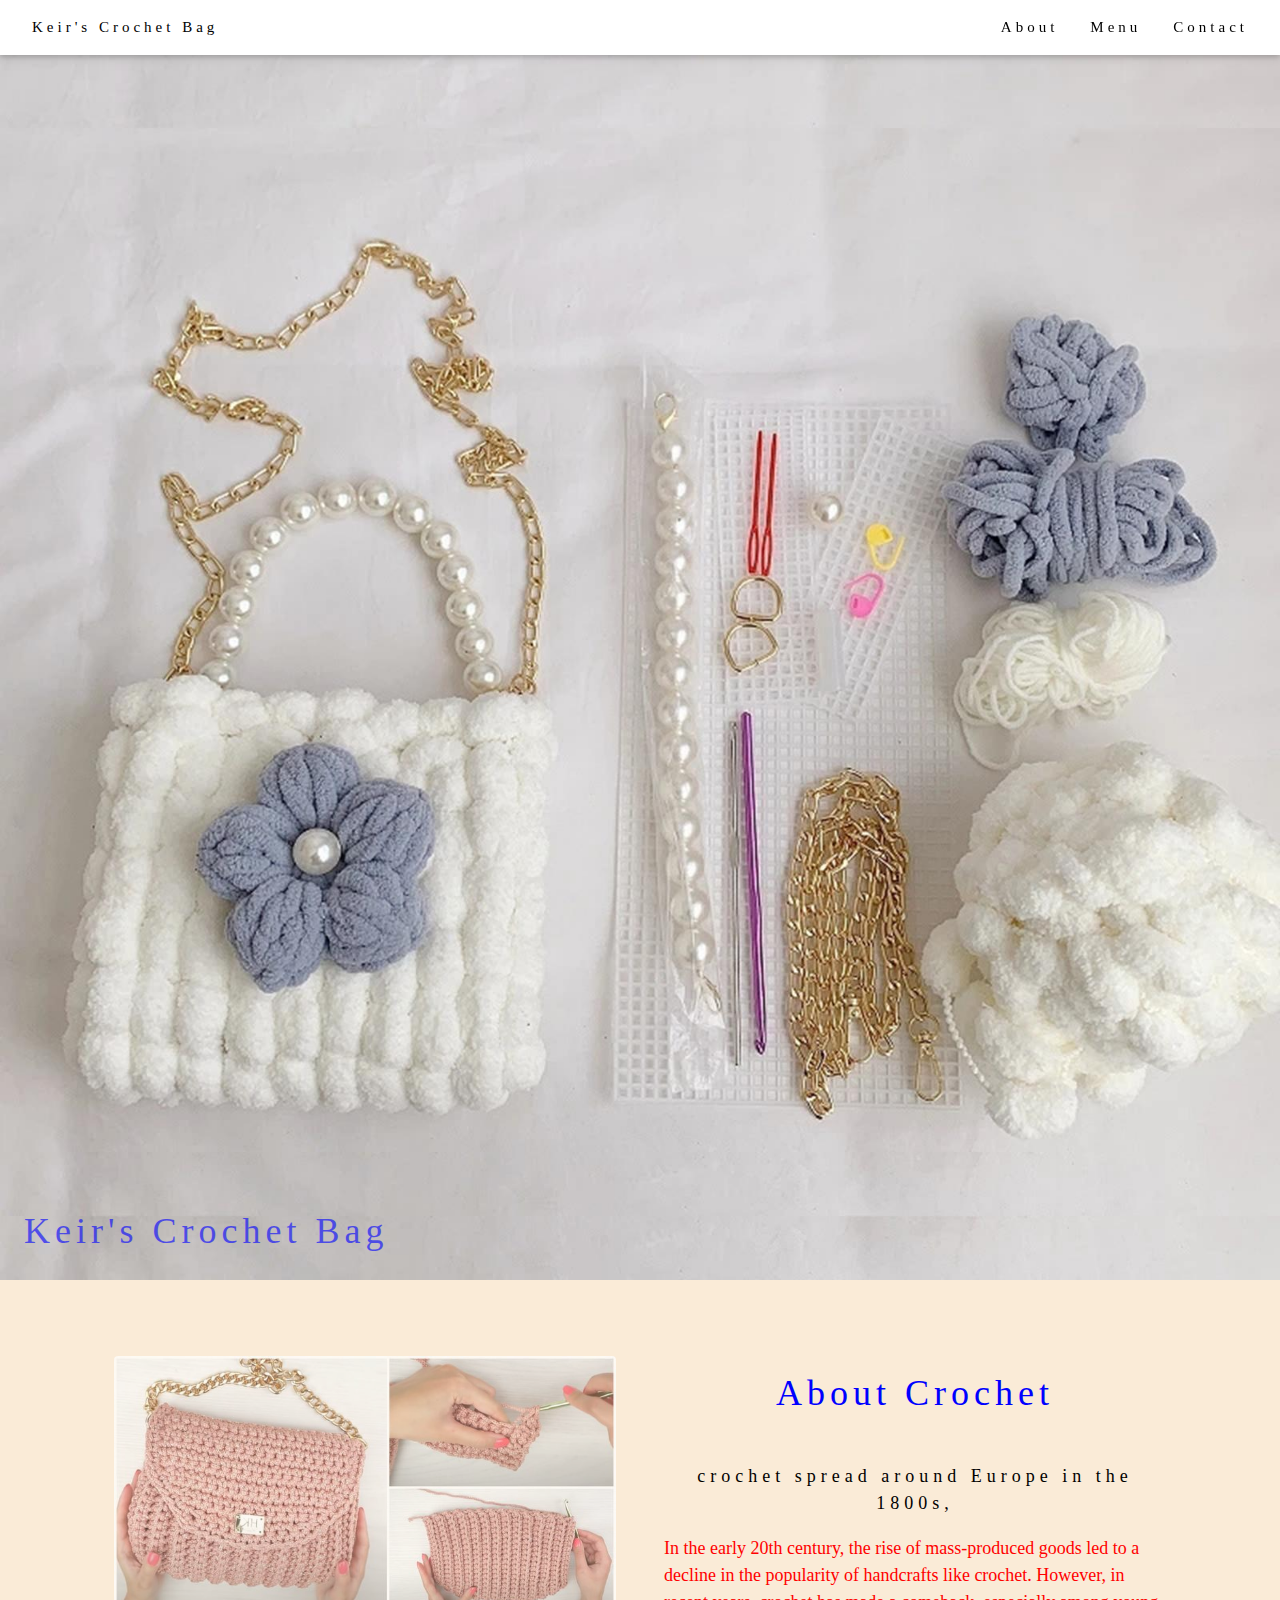
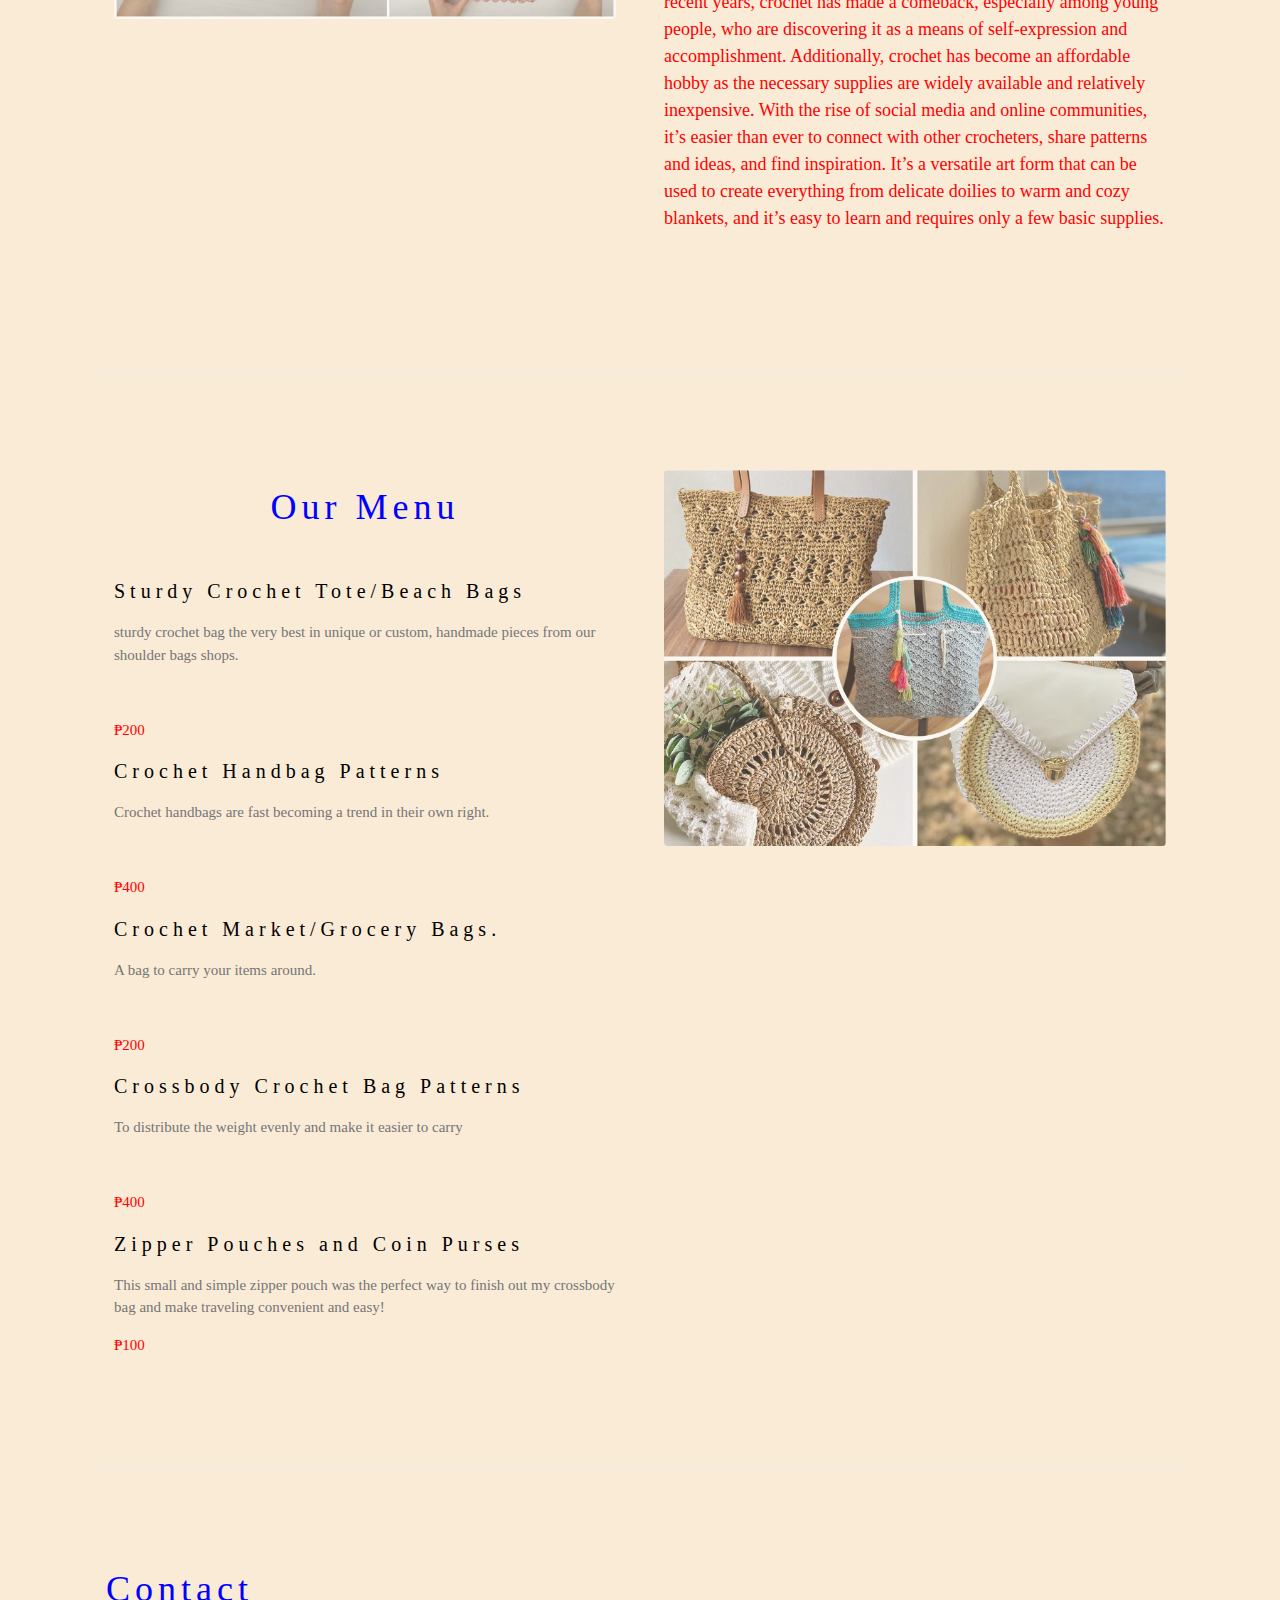
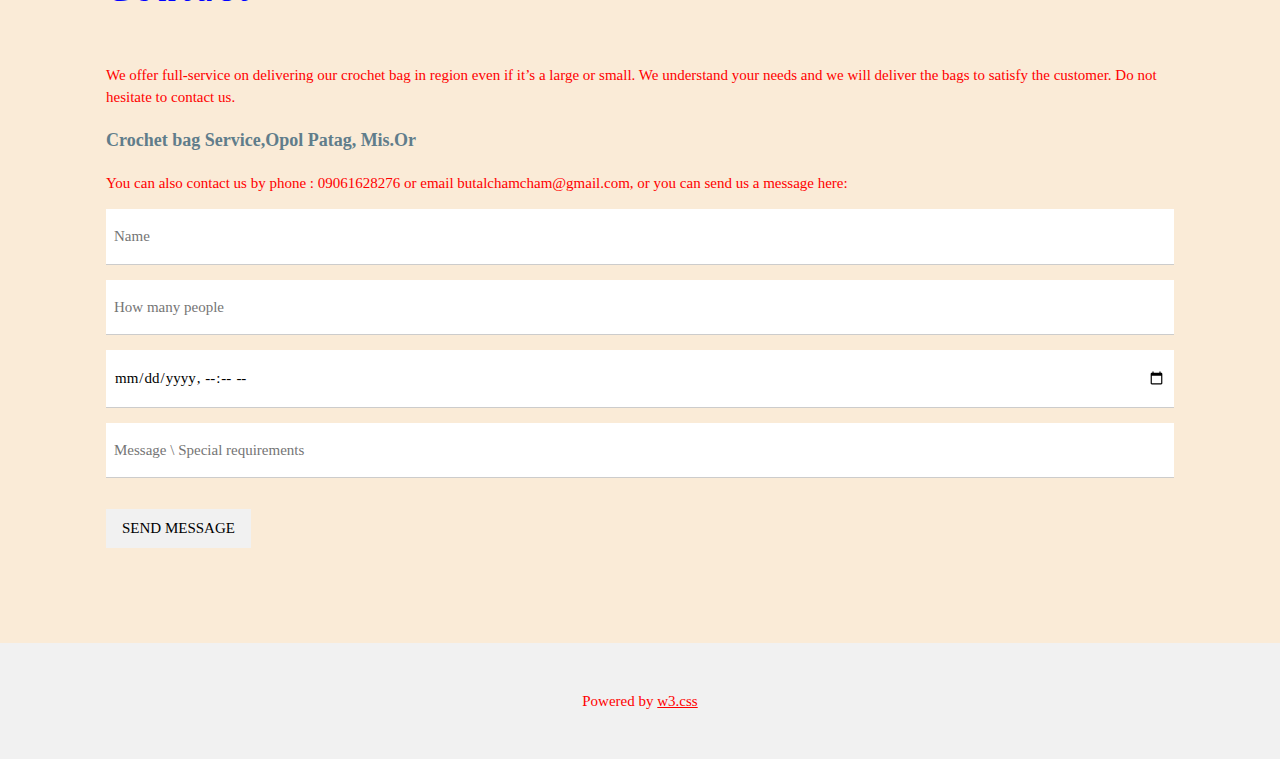
<file: index.html>
<!DOCTYPE html>
<html>
<head>
<title>W3.CSS Template</title>
<meta charset="UTF-8">
<meta name="viewport" content="width=device-width, initial-scale=1">
<link rel="stylesheet" href="https://www.w3schools.com/w3css/4/w3.css">
<link rel="stylesheet" href="style.css">


<style>
body {font-family: "Times New Roman", Georgia, Serif;}
h1, h2, h3, h4, h5, h6 {
  font-family: "Playfair Display";
  letter-spacing: 5px;
}
</style>
</head>
<body style="background-color: antiquewhite;">

<!-- Navbar (sit on top) -->
<div class="w3-top">
  <div class="w3-bar w3-white w3-padding w3-card" style="letter-spacing:4px;">
    <a href="#home" class="w3-bar-item w3-button">Keir's Crochet Bag</a>
    <!-- Right-sided navbar links. Hide them on small screens -->
    <div class="w3-right w3-hide-small">
      <a href="#about" class="w3-bar-item w3-button">About</a>
      <a href="#menu" class="w3-bar-item w3-button">Menu</a>
      <a href="#contact" class="w3-bar-item w3-button">Contact</a>
    </div>
  </div>
</div>

<!-- Header -->
<header class="w3-display-container w3-content w3-wide" style="max-width:2000px;min-width:800px" id="home">
  <img class="w3-image" src="crochet3.jpg" alt="crochet3" width="1900" height="900">
  <div class="w3-display-bottomleft w3-padding-large w3-opacity">
    <h1 class="w3-xxlarge">Keir's Crochet Bag</h1>
  </div>
</header>

<!-- Page content -->
<div class="w3-content" style="max-width:1100px">

  <!-- About Section -->
  <div class="w3-row w3-padding-64" id="about">
    <div class="w3-col m6 w3-padding-large w3-hide-small">
     <img src="Crochet.jpg" class="w3-round w3-image w3-opacity-min" alt="Table Setting" width="700" height="850">
    </div>

    <div class="w3-col m6 w3-padding-large">
      <h1 class="w3-center">About Crochet</h1><br>
      <h5 class="w3-center"> crochet spread around Europe in the 1800s, </h5>
      <p class="w3-large">In the early 20th century, the rise of mass-produced goods led to a decline in the popularity of handcrafts like crochet. However, in recent years, crochet has made a comeback, especially among young people, who are discovering it as a means of self-expression and accomplishment. Additionally, crochet has become an affordable hobby as the necessary supplies are widely available and relatively inexpensive.
        With the rise of social media and online communities, it’s easier than ever to connect with other crocheters, share patterns and ideas, and find inspiration. It’s a versatile art form that can be used to create everything from delicate doilies to warm and cozy blankets, and it’s easy to learn and requires only a few basic supplies.<span class="w3-tag w3-light-grey"></span> </p>
    </div>
  </div>
  
  <hr>
  
  <!-- Menu Section -->
  <div class="w3-row w3-padding-64" id="menu">
    <div class="w3-col l6 w3-padding-large">
      <h1 class="w3-center">Our Menu</h1><br>
      <h4>Sturdy Crochet Tote/Beach Bags</h4>
      <p class="w3-text-grey"> sturdy crochet bag  the very best in unique or custom, handmade pieces from our shoulder bags shops.</p><br>
      <p> ₱200</p>
    
      <h4>Crochet Handbag Patterns</h4>
      <p class="w3-text-grey">Crochet handbags are fast becoming a trend in their own right. </p><br>
      <p> ₱400</p>
    
      <h4>Crochet Market/Grocery Bags.</h4>
      <p class="w3-text-grey"> A bag to carry your items around. </p><br>
      <p> ₱200</p>

      <h4>Crossbody Crochet Bag Patterns</h4>
      <p class="w3-text-grey">To distribute the weight evenly and make it easier to carry </p><br>
      <p> ₱400</p>
    
      <h4>Zipper Pouches and Coin Purses</h4>
      <p class="w3-text-grey">This small and simple zipper pouch was the perfect way to finish out my crossbody bag and make traveling convenient and easy! </p> 
      <p> ₱100</p>   
    </div>
    
    <div class="w3-col l6 w3-padding-large">
      <img src="crochet2.jpg" class="w3-round w3-image w3-opacity-min" alt="Menu" style="width:100%">
    </div>
  </div>

  <hr>

  <!-- Contact Section -->
  <div class="w3-container w3-padding-64" id="contact">
    <h1>Contact</h1><br>
    <p>We offer full-service on delivering our crochet bag in region even if it’s a large or small. We understand your needs and we will deliver the bags to satisfy the customer. Do not hesitate to contact us.</p>
    <p class="w3-text-blue-grey w3-large"><b>Crochet bag Service,Opol Patag, Mis.Or</b></p>
    <p>You can also contact us by phone : 09061628276 or email butalchamcham@gmail.com, or you can send us a message here:</p>
    <form action="/action_page.php" target="_blank">
      <p><input class="w3-input w3-padding-16" type="text" placeholder="Name" required name="Name"></p>
      <p><input class="w3-input w3-padding-16" type="number" placeholder="How many people" required name="People"></p>
      <p><input class="w3-input w3-padding-16" type="datetime-local" placeholder="Date and time" required name="date" value="2023-08-12:00"></p>
      <p><input class="w3-input w3-padding-16" type="text" placeholder="Message \ Special requirements" required name="Message"></p>
      <p><button class="w3-button w3-light-grey w3-section" type="submit">SEND MESSAGE</button></p>
    </form>
  </div>
  
<!-- End page content -->
</div>

<!-- Footer -->
<footer class="w3-center w3-light-grey w3-padding-32">
  <p>Powered by <a href="https://www.w3schools.com/w3css/default.asp" title="W3.CSS" target="_blank" class="w3-hover-text-green">w3.css</a></p>
</footer>

</body>
</html>
</file>
<file: style.css>
* body {
        background-color: powderblue;
      }
      
      h1 {
        color: blue;
      }
      p {
        color: red;
      }
</file>
